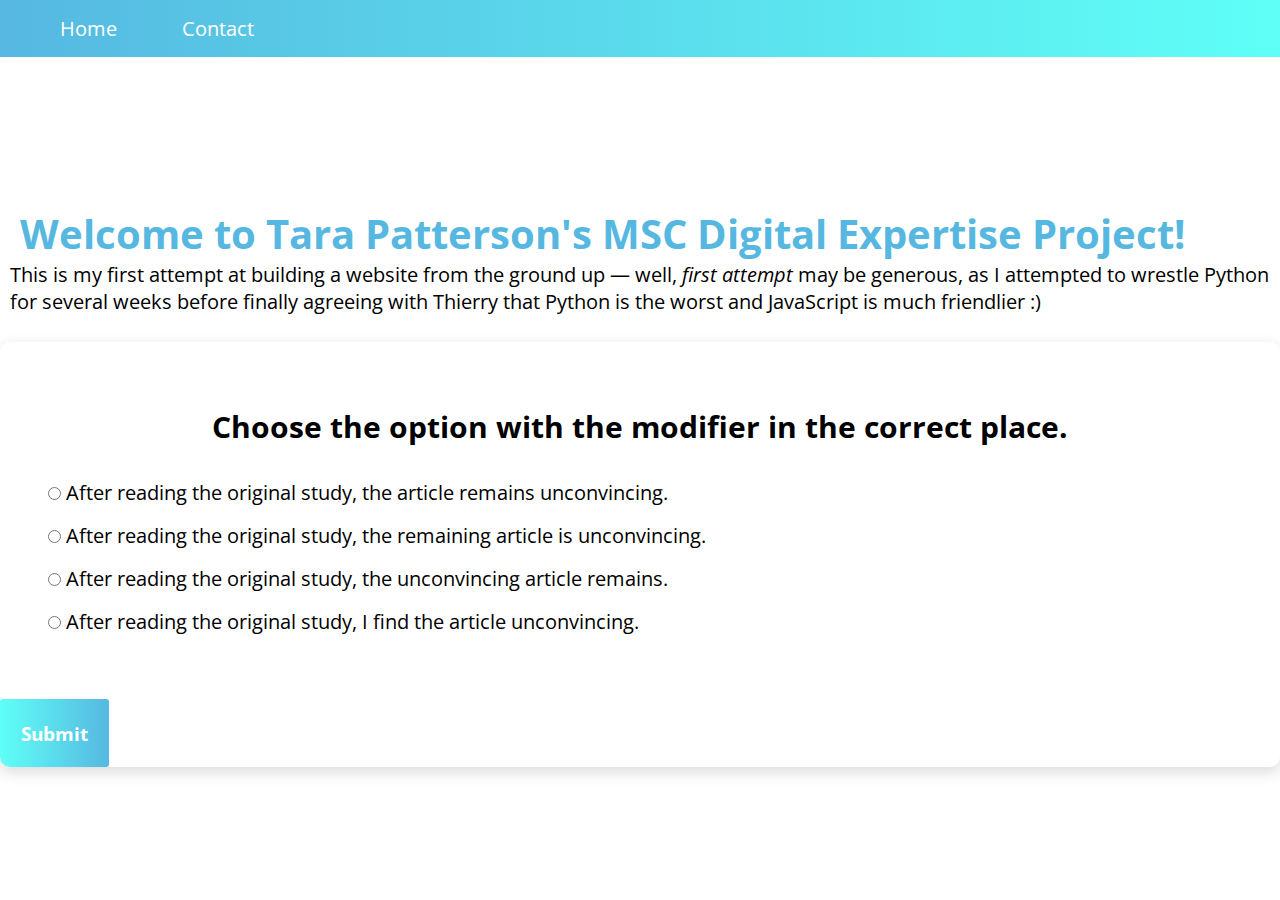
<file: index.html>
<DOCTYPE html>
<html lang="en">
<head>
    <meta charset="UTF-8">
    <meta http-equiv="X-UA-Compatible" content="IE=edge">
    <meta name="viewport" content="width=device-width, initial-scale=1.0">
    <link rel="stylesheet" type="text/css" href="//fonts.googleapis.com/css?family=Open+Sans" />
    <link rel="stylesheet" href="styles.css">

    <title>Tara Patterson's Digital Expertise Project</title>
    <style>
        title {
            margin-top: 15px;
        }
        h1 {
            font-size: 2em;
            margin-top: 2em;
            margin-left: 0.5em;
        }
        p {
            margin-left: 0.5em;
        }


    </style>
</head>
    <header>
        <nav>
            <ul>
                <li><a href="/">Home</a></li>
                <li><a href="/contact.html">Contact</a></li>
            </ul>
        </nav>
    </header>
<main>
<body>
    <h1 class="heading">Welcome to Tara Patterson's MSC Digital Expertise Project!</h1>
    <p>This is my first attempt at building a website from the ground up — well, <i>first attempt</i>
    may be generous, as I attempted to wrestle Python for several weeks before finally
    agreeing with Thierry that Python is the worst and JavaScript is much friendlier :)</p>
    </br>
    <div class="quiz-container" id="quiz">
        <div class="quiz-header">
          <h2 id="question">Question text</h2>
          <ul>
            <li>
              <input type="radio" name="answer" id="a" class="answer">
              <label for="a" id="a_text">Question</label>
            </li>
   
            <li>
              <input type="radio" name="answer" id="b" class="answer">
              <label for="b" id="b_text">Question</label>
            </li>
   
            <li>
              <input type="radio" name="answer" id="c" class="answer">
              <label for="c" id="c_text">Question</label>
            </li>
   
            <li>
              <input type="radio" name="answer" id="d" class="answer">
              <label for="d" id="d_text">Question</label>
            </li>
          </ul>
        </div>
        <button id="submit">Submit</button>
      </div>
      <script src="script.js"></script>
</body>
</main>
<footer>
    <nav>
        <ul>
            <li><a href="/">Home</a></li>
            <li><a href="/contact.html">Contact</a></li>
        </ul>
    </nav>
</footer>
</html>
</file>
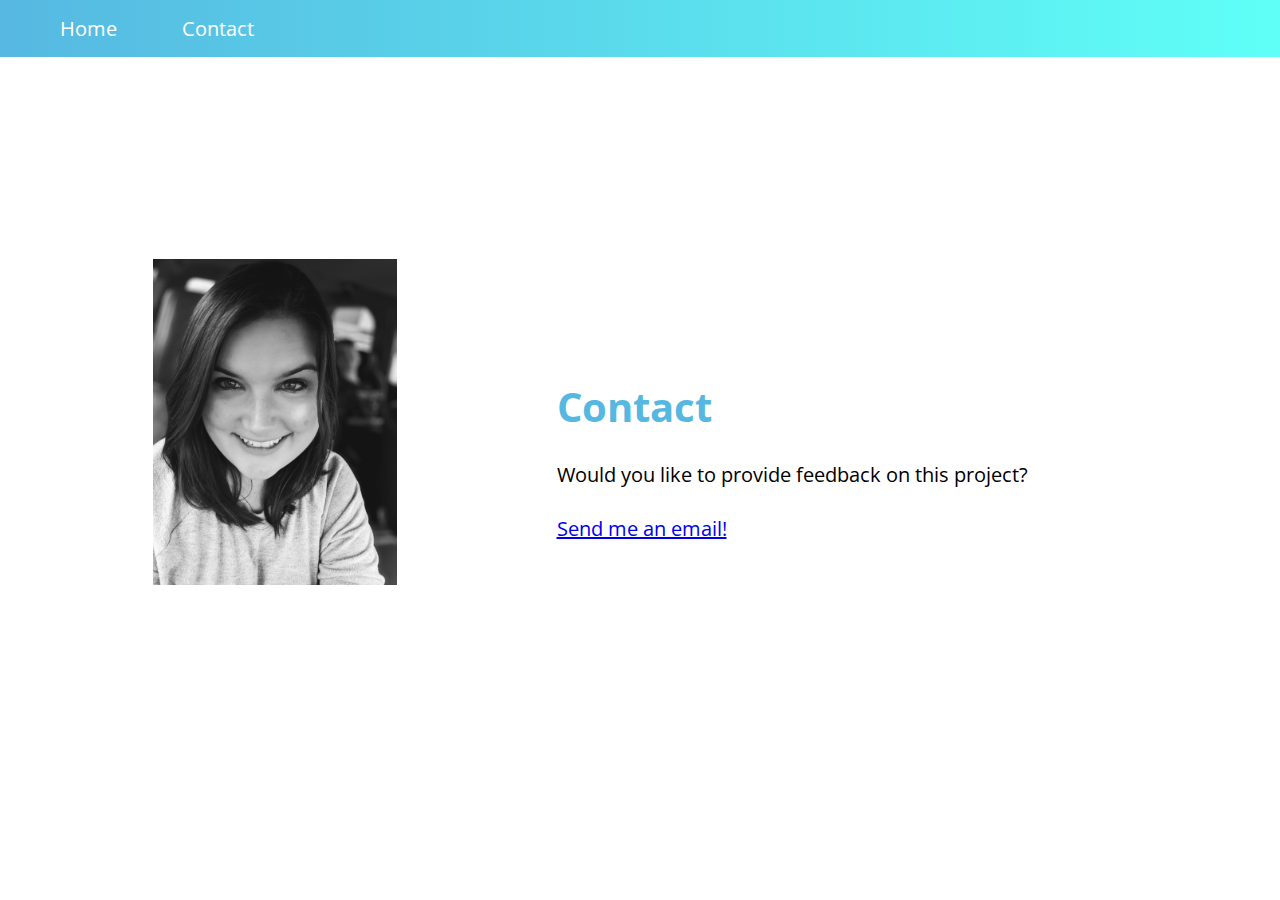
<file: contact.html>
<DOCTYPE html>
    <html lang="en">
    <head>
        <meta charset="UTF-8">
        <meta http-equiv="X-UA-Compatible" content="IE=edge">
        <meta name="viewport" content="width=device-width, initial-scale=1.0">
        <link rel="stylesheet" type="text/css" href="//fonts.googleapis.com/css?family=Open+Sans" />
        <link rel="stylesheet" href="styles.css">

        <title>Contact | Tara Patterson's Digital Expertise Project</title>
        <style>
            h1 {
                font-size: 2em;
                margin-top: 0.5em;
                color: rgb(86, 184, 225);

            }
            main {
                margin-left: 3em;
                padding: 5em;
            }
            aside {
                margin-top: 0.5em;
                padding: 5em;
            }
            .columns {
                display: flex;
                width:100%;
            }
            .columns > :nth-of-type(2){
                flex: 2;
            }
            footer {   
                width:100%;
            }
        </style>
    </head>
        <header>
            <nav>
                <ul>
                    <li><a href="/">Home</a></li>
                    <li><a href="/contact.html">Contact</a></li>
                </ul>
            </nav>
        </header>
        <body>
            <div class="columns">
                <img src="Tara Patterson User Photo.jpg" width="244 px", height="326 px", alt="Hi, it's me!"/>
            <div class="columns">
                <main>
                    <article>
                        <h1>Contact</h1>
                    </br>
                        <p>Would you like to provide feedback on this project?</p> 
                    </br>
                        <p>
                            <a href="mailto:tara.patterson@etu.unice.fr?subject=Excellent%20work%20on%20your%20Digital%20Expertise%20Project"
                            >Send me an email!
                        </p>
                    </article>    
                </main>
                </div>
            </div>

    </body>
    </html>
</file>
<file: styles.css>
@import url('https://fonts.googleapis.com/css2?family="Open Sans":wght@200;400&display=swap');

* {
    margin: 0;
    font-family: "Open Sans";
    box-sizing: border-box;

}

html,body {
    height: 100%;
}
.heading {
    color: rgb(86, 184, 225);
}
header {
    display: block;
    position: fixed;
    top: 0;
    left: 0;
    width: 100%;
    background-image: linear-gradient(to right, rgb(86, 184, 225), #5ffff7);
    padding: 15px;
}
nav a:visited,
nav a:link{
    color: #fff;
    text-decoration: none;
}
nav > ul {
    display: inline;
    padding: 15px;
}
nav>ul>li {
    display: inline-block;
    list-style: none;
    margin: 0 30px 0 30px;
}

main {
    display: block;
    padding-top: 4em;
    padding-bottom: 3em;
    min-height: 85%;

}
body{
    font-size: 20px;
    font-family: "Open Sans";
    background-color: white;
    display: flex;
    align-items: center;
    justify-content: center;
    overflow: hidden;
    margin: 0;
}
 
.quiz-container {
  background-color: #fff;
  border-radius: 10px;
  box-shadow: 0 0 10px 2px rgba(100, 100, 100, 0.1);
  width: 100%;
  overflow: hidden;
box-shadow: rgba(50, 50, 93, 0.25) 0px 13px 27px -5px, rgba(0, 0, 0, 0.3) 0px 8px 16px -8px;
box-shadow: rgba(0, 0, 0, 0.15) 0px 5px 15px 0px;
}
 
.quiz-header {
  padding: 3rem;
}
 
h2 {
  padding: 1rem;
  text-align: center;
  margin: 0;
}
 
ul {
  list-style-type: none;
  padding: 0;
}
 
ul li {
  font-size: 11 px;
  margin: 1rem 0;
}
 
ul li label {
  cursor: pointer;
}
 
button {
    background-image: linear-gradient(to right, #5ffff7, rgb(86, 184, 225));
  color: #fff;
  border: none;
  border-radius:3px;
  cursor: pointer;
  font-size: 1.2rem;
  font-family: inherit;
  padding: 1.3rem;
  font-weight: bold;
}
</file>
